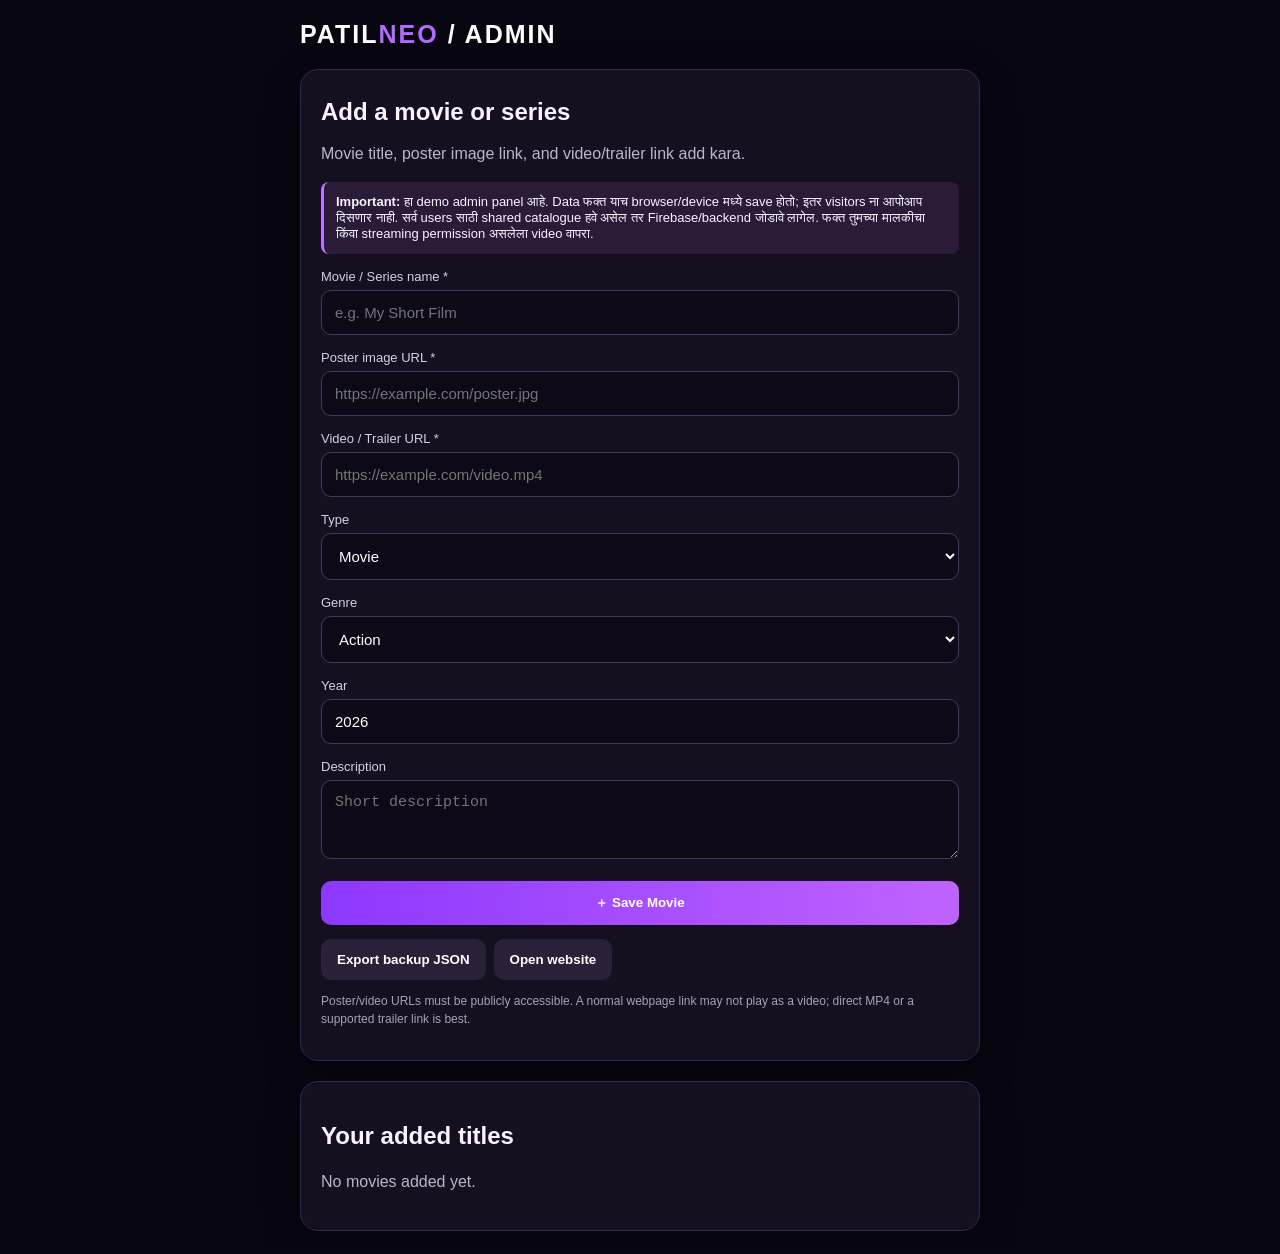
<file: admin.html>
<!DOCTYPE html>
<html lang="en">
<head>
<meta charset="UTF-8"><meta name="viewport" content="width=device-width, initial-scale=1">
<meta name="theme-color" content="#080611">
<title>PATILNEO Admin</title>
<style>
*{box-sizing:border-box}body{margin:0;background:#080611;color:#f7f4ff;font-family:Arial,sans-serif;padding:20px}
.wrap{max-width:680px;margin:0 auto}.brand{font-weight:900;letter-spacing:2px;color:#fff;font-size:25px}.brand span{color:#b36bff}
.card{margin-top:20px;background:#151020;border:1px solid #39234f;border-radius:18px;padding:20px;box-shadow:0 10px 40px #0005}
h1{font-size:24px;margin:8px 0}p{color:#bcb4cc;line-height:1.5}.warning{background:#2a1b38;border-left:3px solid #bd75ff;padding:12px;border-radius:8px;font-size:13px}
label{display:block;margin:15px 0 6px;color:#d8cce8;font-size:13px}input,select,textarea{width:100%;padding:13px;border-radius:10px;border:1px solid #49345e;background:#0d0916;color:#fff;font-size:15px}
button{border:0;border-radius:10px;padding:13px 16px;font-weight:700;cursor:pointer}.primary{background:linear-gradient(90deg,#8d38ff,#bf63ff);color:white;width:100%;margin-top:18px}.secondary{background:#2a2038;color:white}.danger{background:#47202b;color:#ffb6c5}.item{display:flex;gap:12px;align-items:center;padding:12px 0;border-bottom:1px solid #30243e}.item img{width:54px;height:72px;object-fit:cover;border-radius:6px;background:#261739}.item .info{flex:1;min-width:0}.item b{display:block;overflow-wrap:anywhere}.item small{color:#bcb4cc;overflow-wrap:anywhere}.actions{display:flex;gap:8px;margin-top:14px;flex-wrap:wrap}.note{font-size:12px;color:#a99eb8}
</style></head>
<body><div class="wrap">
<div class="brand">PATIL<span>NEO</span> / ADMIN</div>
<div class="card">
<h1>Add a movie or series</h1>
<p>Movie title, poster image link, and video/trailer link add kara.</p>
<div class="warning"><b>Important:</b> हा demo admin panel आहे. Data फक्त याच browser/device मध्ये save होतो; इतर visitors ना आपोआप दिसणार नाही. सर्व users साठी shared catalogue हवे असेल तर Firebase/backend जोडावे लागेल. फक्त तुमच्या मालकीचा किंवा streaming permission असलेला video वापरा.</div>
<form id="movieForm">
<label>Movie / Series name *</label><input id="title" required maxlength="90" placeholder="e.g. My Short Film">
<label>Poster image URL *</label><input id="poster" type="url" required placeholder="https://example.com/poster.jpg">
<label>Video / Trailer URL *</label><input id="video" type="url" required placeholder="https://example.com/video.mp4">
<label>Type</label><select id="type"><option>Movie</option><option>Series</option></select>
<label>Genre</label><select id="genre"><option>Action</option><option>Drama</option><option>Sci-Fi</option><option>Romance</option><option>Comedy</option><option>Marathi</option><option>Documentary</option><option>Other</option></select>
<label>Year</label><input id="year" type="number" min="1900" max="2100" value="2026">
<label>Description</label><textarea id="description" rows="3" maxlength="400" placeholder="Short description"></textarea>
<button class="primary" type="submit">＋ Save Movie</button>
</form>
<div class="actions"><button class="secondary" id="exportBtn" type="button">Export backup JSON</button><a href="index.html"><button class="secondary" type="button">Open website</button></a></div>
<p class="note">Poster/video URLs must be publicly accessible. A normal webpage link may not play as a video; direct MP4 or a supported trailer link is best.</p>
</div>
<div class="card"><h2>Your added titles</h2><div id="items"></div></div>
</div>
<script>
const KEY='patilneo-admin-titles-v1';
const $=s=>document.querySelector(s);
function getItems(){try{return JSON.parse(localStorage.getItem(KEY)||'[]')}catch(e){return []}}
function saveItems(items){localStorage.setItem(KEY,JSON.stringify(items));render()}
function render(){const items=getItems();$('#items').innerHTML=items.length?items.map((x,i)=>`<div class="item"><img src="${esc(x.poster)}" onerror="this.style.opacity='.25'"><div class="info"><b>${esc(x.title)}</b><small>${esc(x.type)} · ${esc(x.genre)} · ${esc(String(x.year))}</small></div><button class="danger" data-delete="${i}">Delete</button></div>`).join(''):'<p>No movies added yet.</p>'}
function esc(s){return String(s||'').replace(/[&<>"']/g,c=>({'&':'&amp;','<':'&lt;','>':'&gt;','"':'&quot;',"'":'&#39;'}[c]))}
$('#movieForm').addEventListener('submit',e=>{e.preventDefault();const items=getItems();items.unshift({id:Date.now(),title:$('#title').value.trim(),poster:$('#poster').value.trim(),video:$('#video').value.trim(),type:$('#type').value,genre:$('#genre').value,year:Number($('#year').value)||2026,description:$('#description').value.trim(),category:'Custom',rating:'—',label:'MY UPLOAD',colors:['#201035','#8e3cff'],progress:0});saveItems(items);e.target.reset();$('#year').value=2026;alert('Saved on this browser. Note: this is not shared with other visitors.')});
$('#items').addEventListener('click',e=>{const b=e.target.closest('[data-delete]');if(!b)return;const items=getItems();items.splice(Number(b.dataset.delete),1);saveItems(items)});
$('#exportBtn').addEventListener('click',()=>{const blob=new Blob([JSON.stringify(getItems(),null,2)],{type:'application/json'});const a=document.createElement('a');a.href=URL.createObjectURL(blob);a.download='patilneo-custom-movies.json';a.click();URL.revokeObjectURL(a.href)});
render();
</script></body></html>
</file>
